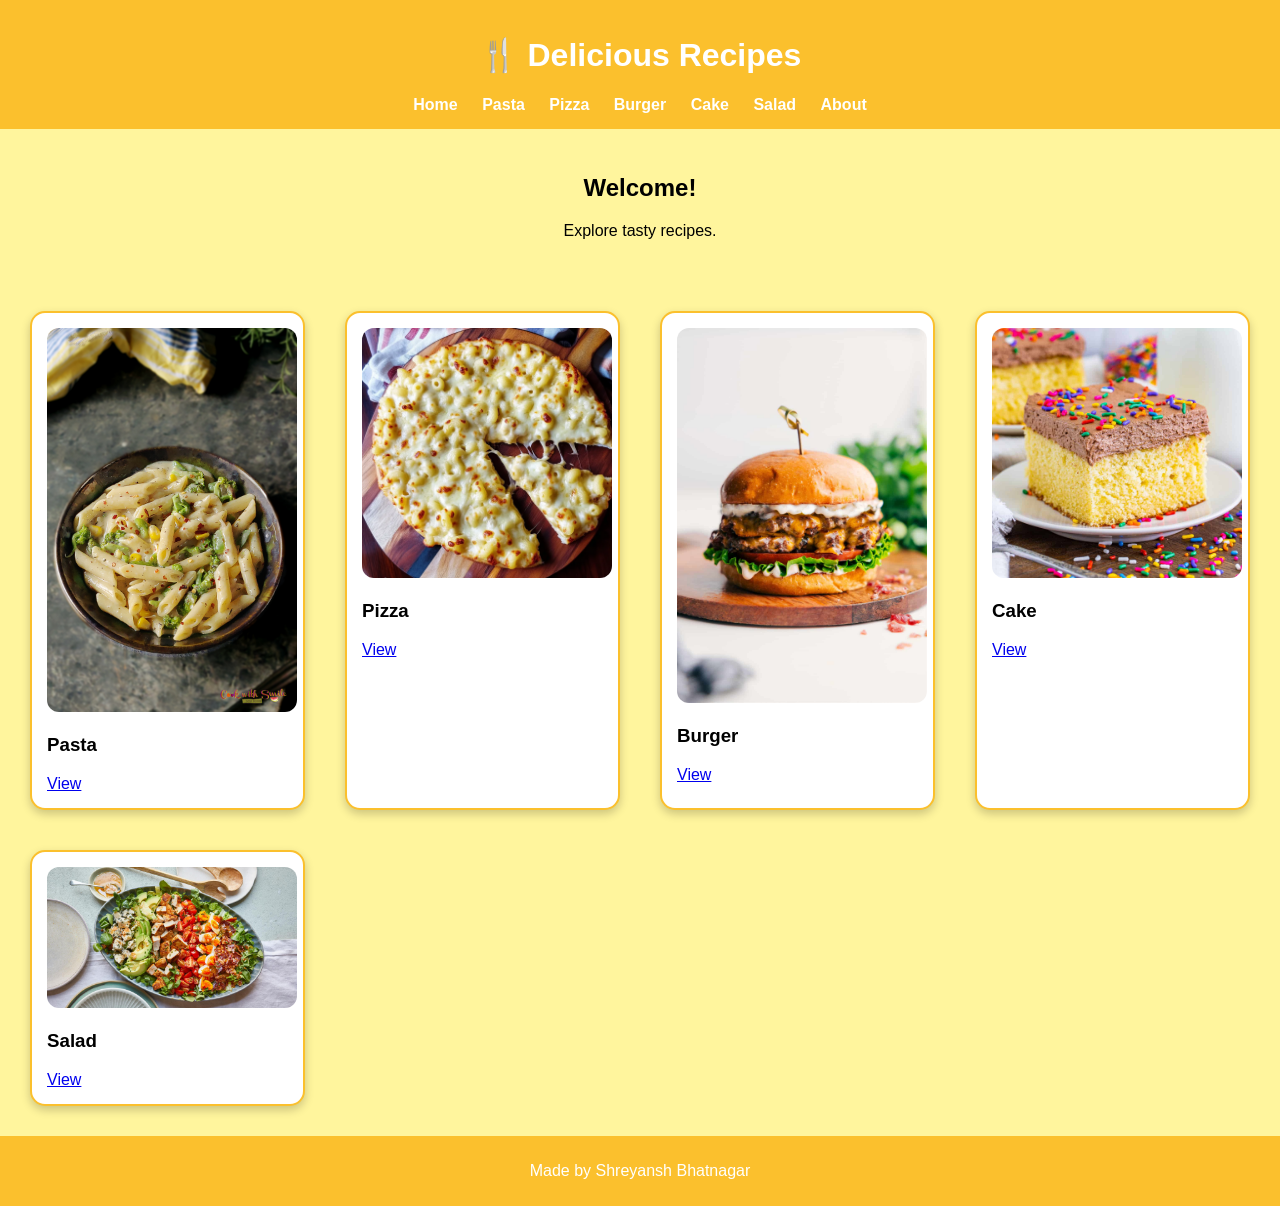
<file: index.html>
<!DOCTYPE html>
<html>
<head>
<title>Recipes</title>
<meta name="viewport" content="width=device-width, initial-scale=1.0">

<!-- CORRECT CSS LINK -->
<link rel="stylesheet" href="styles.css">
</head>

<body class="home">

<header>
<h1>🍴 Delicious Recipes</h1>

<nav>
<a href="index.html">Home</a>
<a href="recipe1.html">Pasta</a>
<a href="recipe2.html">Pizza</a>
<a href="recipe3.html">Burger</a>
<a href="recipe4.html">Cake</a>
<a href="recipe5.html">Salad</a>
<a href="about.html">About</a>
</nav>

</header>

<section class="intro">
<h2>Welcome!</h2>
<p>Explore tasty recipes.</p>
</section>

<section class="recipes">

<div class="card">
<img src="Images/pasta.jpg">
<h3>Pasta</h3>
<a href="recipe1.html">View</a>
</div>

<div class="card">
<img src="Images/pizza.jpg">
<h3>Pizza</h3>
<a href="recipe2.html">View</a>
</div>

<div class="card">
<img src="Images/burger.jpg">
<h3>Burger</h3>
<a href="recipe3.html">View</a>
</div>

<div class="card">
<img src="Images/cake.jpg">
<h3>Cake</h3>
<a href="recipe4.html">View</a>
</div>

<div class="card">
<img src="Images/salad.jpg">
<h3>Salad</h3>
<a href="recipe5.html">View</a>
</div>

</section>

<footer>
<p>Made by Shreyansh Bhatnagar</p>
</footer>

</body>
</html>
</file>
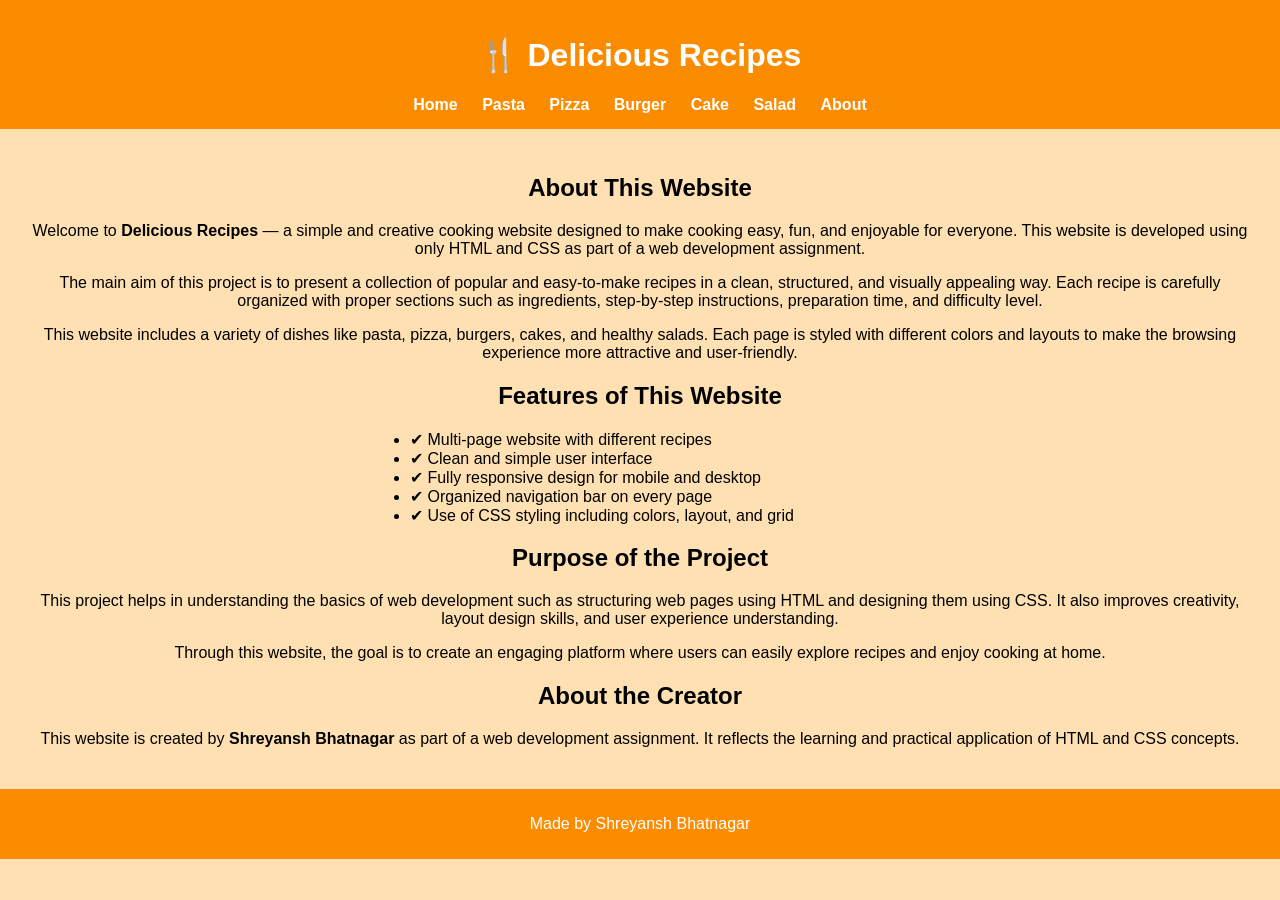
<file: about.html>
<!DOCTYPE html>
<html>
<head>
<title>About</title>
<meta name="viewport" content="width=device-width, initial-scale=1.0">
<link rel="stylesheet" href="styles.css">
</head>

<body class="about">

<header>
<h1>🍴 Delicious Recipes</h1>

<nav>
<a href="index.html">Home</a>
<a href="recipe1.html">Pasta</a>
<a href="recipe2.html">Pizza</a>
<a href="recipe3.html">Burger</a>
<a href="recipe4.html">Cake</a>
<a href="recipe5.html">Salad</a>
<a href="about.html">About</a>
</nav>

</header>

<section class="intro">

<h2>About This Website</h2>

<p>
Welcome to <b>Delicious Recipes</b> — a simple and creative cooking website designed to make cooking easy, fun, and enjoyable for everyone.
This website is developed using only HTML and CSS as part of a web development assignment.
</p>

<p>
The main aim of this project is to present a collection of popular and easy-to-make recipes in a clean, structured, and visually appealing way.
Each recipe is carefully organized with proper sections such as ingredients, step-by-step instructions, preparation time, and difficulty level.
</p>

<p>
This website includes a variety of dishes like pasta, pizza, burgers, cakes, and healthy salads.
Each page is styled with different colors and layouts to make the browsing experience more attractive and user-friendly.
</p>

<h2>Features of This Website</h2>

<ul>
<li>✔ Multi-page website with different recipes</li>
<li>✔ Clean and simple user interface</li>
<li>✔ Fully responsive design for mobile and desktop</li>
<li>✔ Organized navigation bar on every page</li>
<li>✔ Use of CSS styling including colors, layout, and grid</li>
</ul>

<h2>Purpose of the Project</h2>

<p>
This project helps in understanding the basics of web development such as structuring web pages using HTML and designing them using CSS.
It also improves creativity, layout design skills, and user experience understanding.
</p>

<p>
Through this website, the goal is to create an engaging platform where users can easily explore recipes and enjoy cooking at home.
</p>

<h2>About the Creator</h2>

<p>
This website is created by <b>Shreyansh Bhatnagar</b> as part of a web development assignment.
It reflects the learning and practical application of HTML and CSS concepts.
</p>

</section>

<footer>
<p>Made by Shreyansh Bhatnagar</p>
</footer>

</body>
</html>
</file>
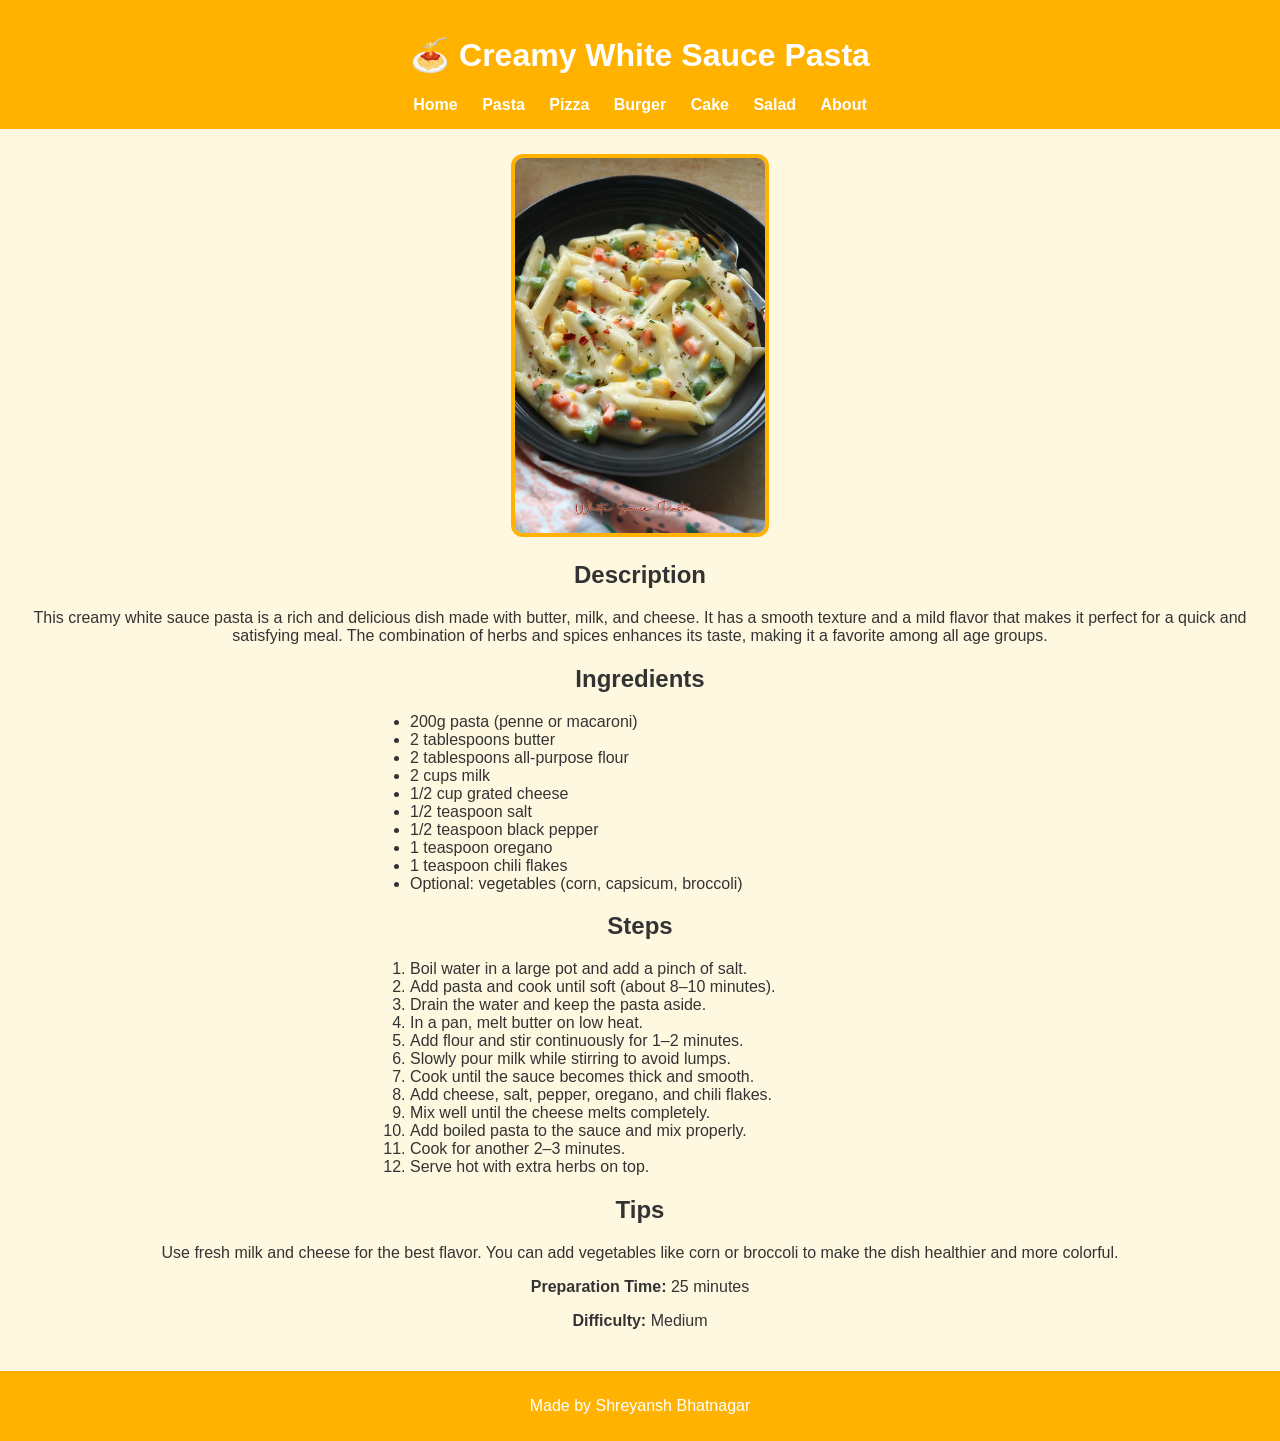
<file: recipe1.html>
<!DOCTYPE html>
<html>
<head>
    <title>Pasta</title>
    <meta name="viewport" content="width=device-width, initial-scale=1.0">

    <!-- CORRECT CSS LINK -->
    <link rel="stylesheet" href="styles.css">
</head>

<body class="pasta">

<header>
    <h1>🍝 Creamy White Sauce Pasta</h1>
    <nav>
        <a href="index.html">Home</a>
        <a href="recipe1.html">Pasta</a>
        <a href="recipe2.html">Pizza</a>
        <a href="recipe3.html">Burger</a>
        <a href="recipe4.html">Cake</a>
        <a href="recipe5.html">Salad</a>
        <a href="about.html">About</a>
    </nav>
</header>

<section class="recipe">

    <img src="Images/pasta1.jpg">

    <h2>Description</h2>
    <p>
        This creamy white sauce pasta is a rich and delicious dish made with butter, milk, and cheese.
        It has a smooth texture and a mild flavor that makes it perfect for a quick and satisfying meal.
        The combination of herbs and spices enhances its taste, making it a favorite among all age groups.
    </p>

    <h2>Ingredients</h2>
    <ul>
        <li>200g pasta (penne or macaroni)</li>
        <li>2 tablespoons butter</li>
        <li>2 tablespoons all-purpose flour</li>
        <li>2 cups milk</li>
        <li>1/2 cup grated cheese</li>
        <li>1/2 teaspoon salt</li>
        <li>1/2 teaspoon black pepper</li>
        <li>1 teaspoon oregano</li>
        <li>1 teaspoon chili flakes</li>
        <li>Optional: vegetables (corn, capsicum, broccoli)</li>
    </ul>

    <h2>Steps</h2>
    <ol>
        <li>Boil water in a large pot and add a pinch of salt.</li>
        <li>Add pasta and cook until soft (about 8–10 minutes).</li>
        <li>Drain the water and keep the pasta aside.</li>
        <li>In a pan, melt butter on low heat.</li>
        <li>Add flour and stir continuously for 1–2 minutes.</li>
        <li>Slowly pour milk while stirring to avoid lumps.</li>
        <li>Cook until the sauce becomes thick and smooth.</li>
        <li>Add cheese, salt, pepper, oregano, and chili flakes.</li>
        <li>Mix well until the cheese melts completely.</li>
        <li>Add boiled pasta to the sauce and mix properly.</li>
        <li>Cook for another 2–3 minutes.</li>
        <li>Serve hot with extra herbs on top.</li>
    </ol>

    <h2>Tips</h2>
    <p>
        Use fresh milk and cheese for the best flavor. You can add vegetables like corn or broccoli
        to make the dish healthier and more colorful.
    </p>

    <p><b>Preparation Time:</b> 25 minutes</p>
    <p><b>Difficulty:</b> Medium</p>

</section>

<footer>
    <p>Made by Shreyansh Bhatnagar</p>
</footer>

</body>
</html>
</file>
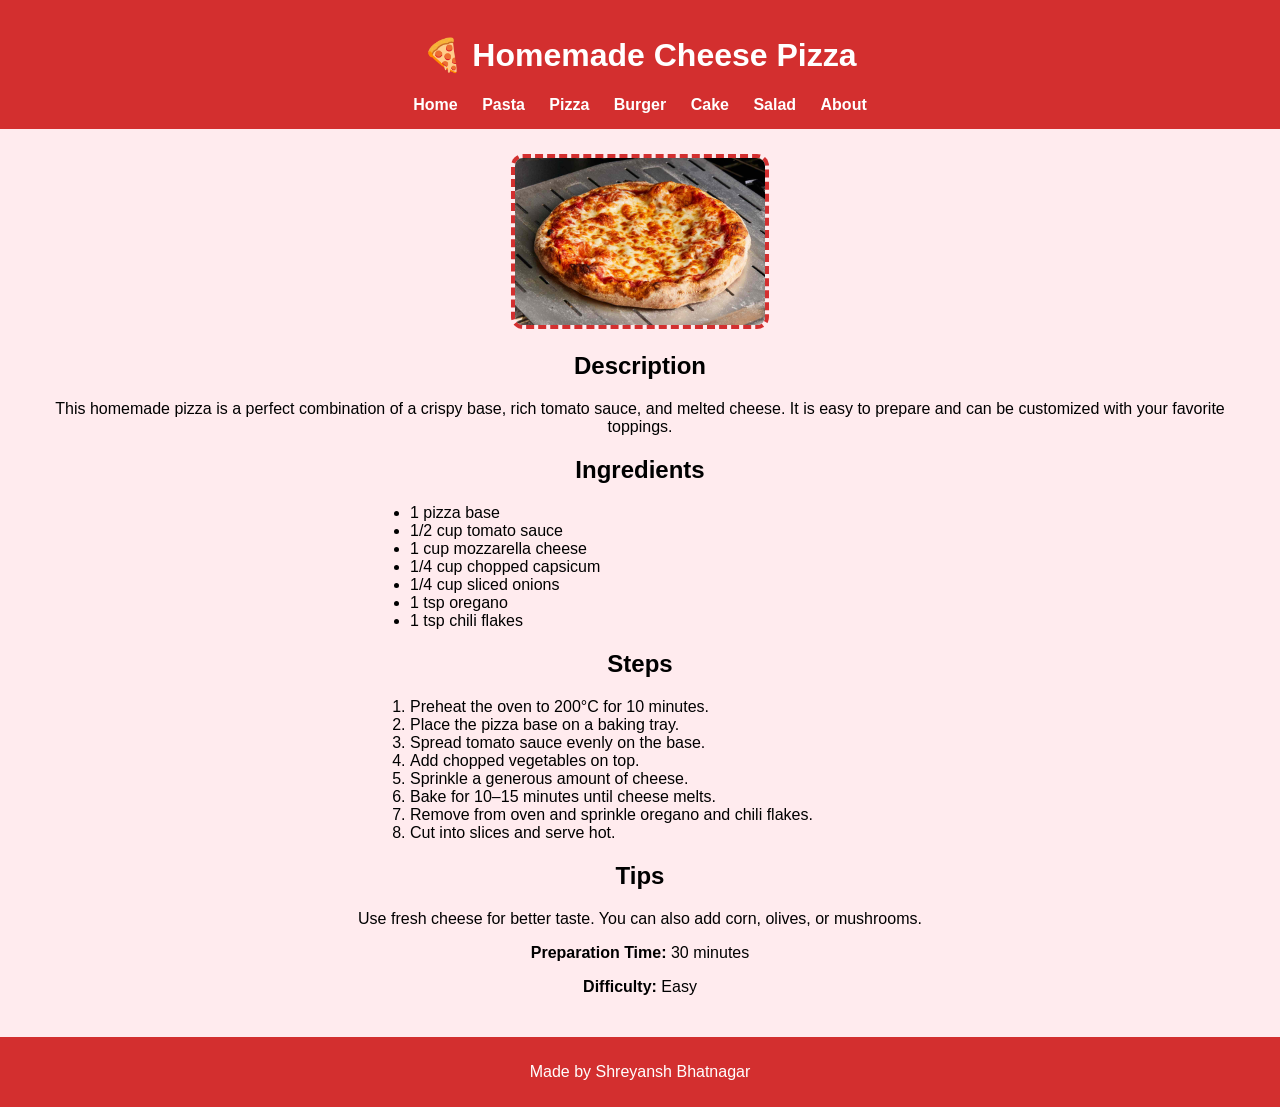
<file: recipe2.html>
<!DOCTYPE html>
<html>
<head>
<title>Pizza</title>
<meta name="viewport" content="width=device-width, initial-scale=1.0">
<link rel="stylesheet" href="styles.css">
</head>

<body class="pizza">

<header>
<h1>🍕 Homemade Cheese Pizza</h1>
<nav>
        <a href="index.html">Home</a>
        <a href="recipe1.html">Pasta</a>
        <a href="recipe2.html">Pizza</a>
        <a href="recipe3.html">Burger</a>
        <a href="recipe4.html">Cake</a>
        <a href="recipe5.html">Salad</a>
        <a href="about.html">About</a>
    </nav>
</header>

<section class="recipe">

<img src="Images/pizza1.jpg">

<h2>Description</h2>
<p>This homemade pizza is a perfect combination of a crispy base, rich tomato sauce, and melted cheese. It is easy to prepare and can be customized with your favorite toppings.</p>

<h2>Ingredients</h2>
<ul>
<li>1 pizza base</li>
<li>1/2 cup tomato sauce</li>
<li>1 cup mozzarella cheese</li>
<li>1/4 cup chopped capsicum</li>
<li>1/4 cup sliced onions</li>
<li>1 tsp oregano</li>
<li>1 tsp chili flakes</li>
</ul>

<h2>Steps</h2>
<ol>
<li>Preheat the oven to 200°C for 10 minutes.</li>
<li>Place the pizza base on a baking tray.</li>
<li>Spread tomato sauce evenly on the base.</li>
<li>Add chopped vegetables on top.</li>
<li>Sprinkle a generous amount of cheese.</li>
<li>Bake for 10–15 minutes until cheese melts.</li>
<li>Remove from oven and sprinkle oregano and chili flakes.</li>
<li>Cut into slices and serve hot.</li>
</ol>

<h2>Tips</h2>
<p>Use fresh cheese for better taste. You can also add corn, olives, or mushrooms.</p>

<p><b>Preparation Time:</b> 30 minutes</p>
<p><b>Difficulty:</b> Easy</p>

</section>

<footer>
<p>Made by Shreyansh Bhatnagar</p>
</footer>

</body>
</html>
</file>
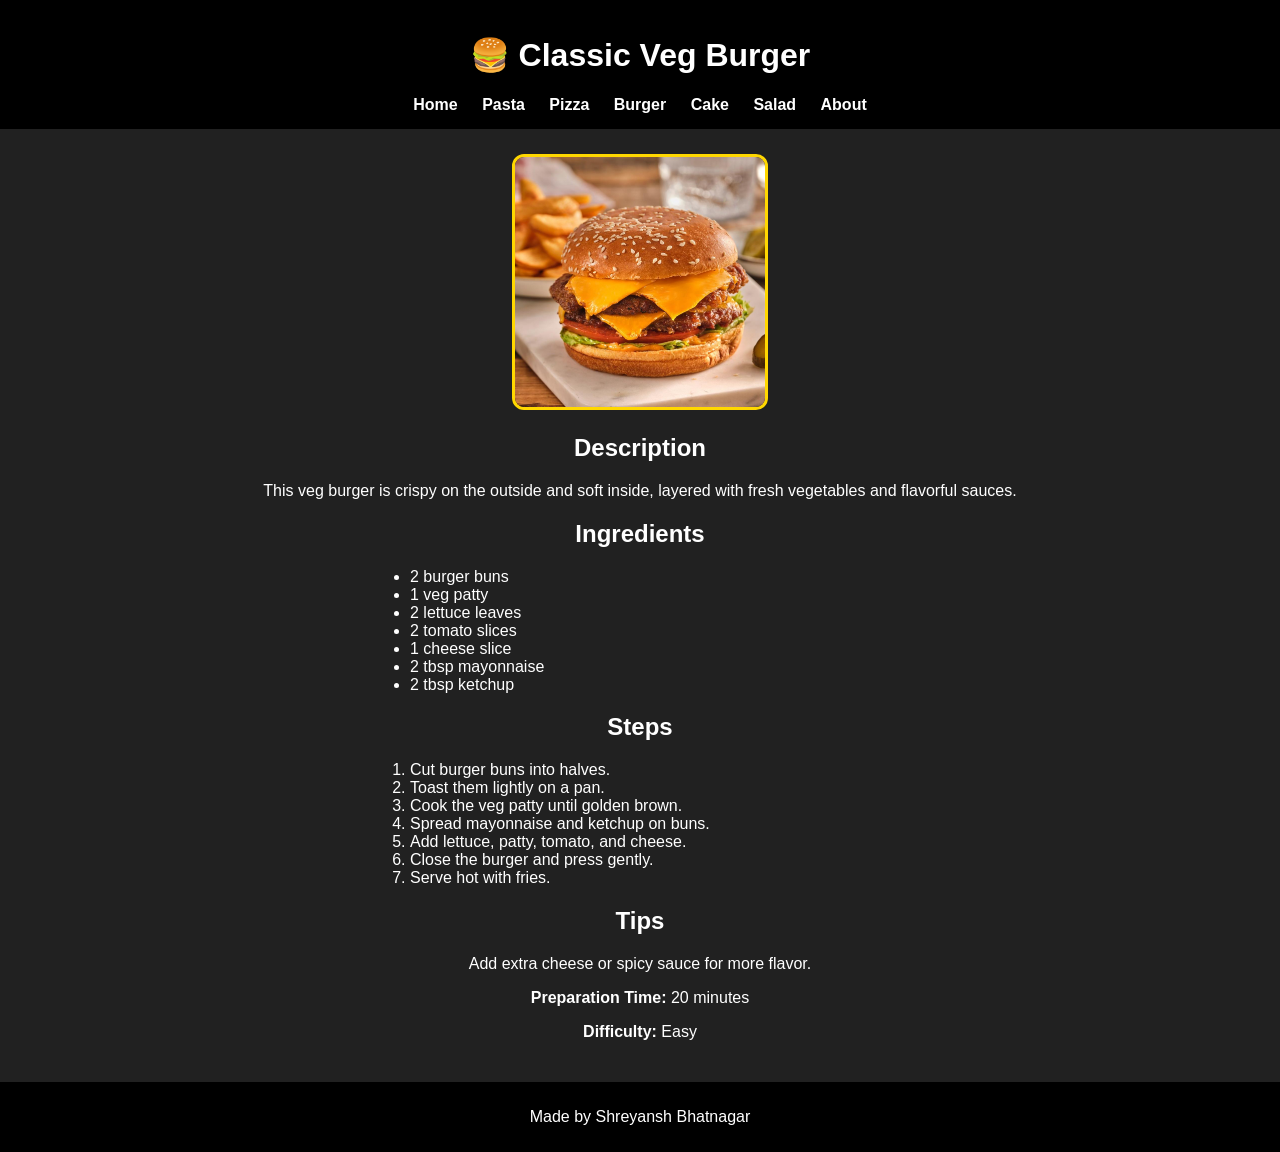
<file: recipe3.html>
<!DOCTYPE html>
<html>
<head>
<title>Burger</title>
<meta name="viewport" content="width=device-width, initial-scale=1.0">
<link rel="stylesheet" href="styles.css">
</head>

<body class="burger">

<header>
<h1>🍔 Classic Veg Burger</h1>
<nav>
        <a href="index.html">Home</a>
        <a href="recipe1.html">Pasta</a>
        <a href="recipe2.html">Pizza</a>
        <a href="recipe3.html">Burger</a>
        <a href="recipe4.html">Cake</a>
        <a href="recipe5.html">Salad</a>
        <a href="about.html">About</a>
    </nav>
</header>

<section class="recipe">

<img src="Images/burger1.jpg">

<h2>Description</h2>
<p>This veg burger is crispy on the outside and soft inside, layered with fresh vegetables and flavorful sauces.</p>

<h2>Ingredients</h2>
<ul>
<li>2 burger buns</li>
<li>1 veg patty</li>
<li>2 lettuce leaves</li>
<li>2 tomato slices</li>
<li>1 cheese slice</li>
<li>2 tbsp mayonnaise</li>
<li>2 tbsp ketchup</li>
</ul>

<h2>Steps</h2>
<ol>
<li>Cut burger buns into halves.</li>
<li>Toast them lightly on a pan.</li>
<li>Cook the veg patty until golden brown.</li>
<li>Spread mayonnaise and ketchup on buns.</li>
<li>Add lettuce, patty, tomato, and cheese.</li>
<li>Close the burger and press gently.</li>
<li>Serve hot with fries.</li>
</ol>

<h2>Tips</h2>
<p>Add extra cheese or spicy sauce for more flavor.</p>

<p><b>Preparation Time:</b> 20 minutes</p>
<p><b>Difficulty:</b> Easy</p>

</section>

<footer>
<p>Made by Shreyansh Bhatnagar</p>
</footer>

</body>
</html>
</file>
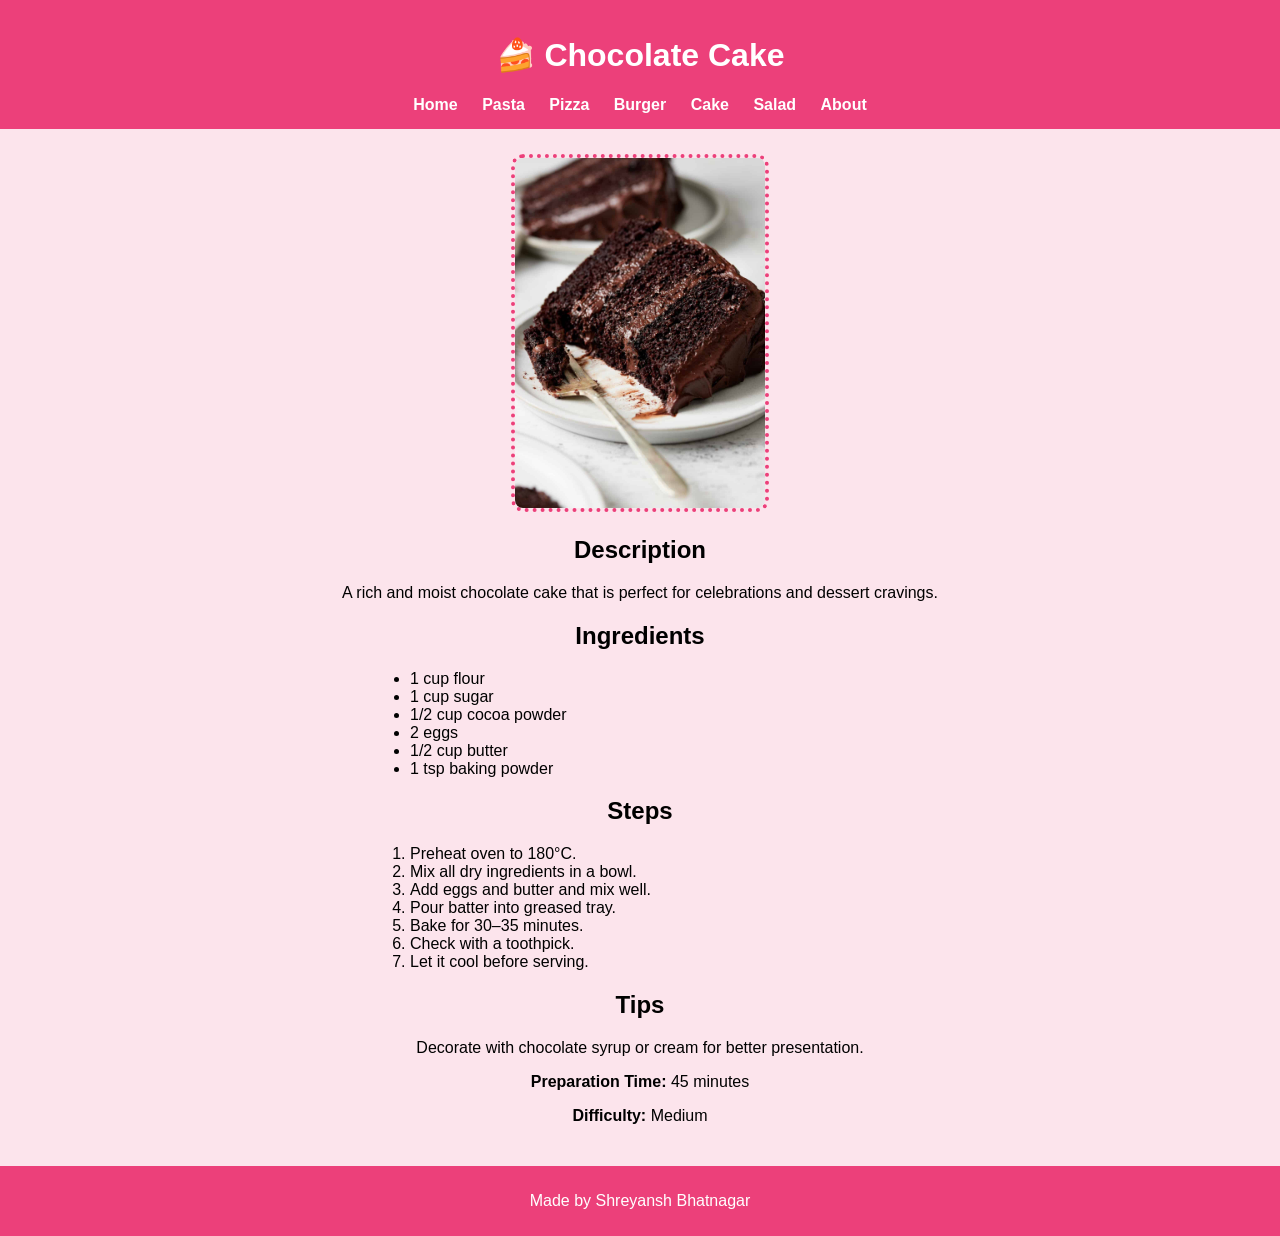
<file: recipe4.html>
<!DOCTYPE html>
<html>
<head>
<title>Cake</title>
<meta name="viewport" content="width=device-width, initial-scale=1.0">
<link rel="stylesheet" href="styles.css">
</head>

<body class="cake">

<header>
<h1>🍰 Chocolate Cake</h1>
<nav>
        <a href="index.html">Home</a>
        <a href="recipe1.html">Pasta</a>
        <a href="recipe2.html">Pizza</a>
        <a href="recipe3.html">Burger</a>
        <a href="recipe4.html">Cake</a>
        <a href="recipe5.html">Salad</a>
        <a href="about.html">About</a>
    </nav>
</header>

<section class="recipe">

<img src="Images/cake1.jpg">

<h2>Description</h2>
<p>A rich and moist chocolate cake that is perfect for celebrations and dessert cravings.</p>

<h2>Ingredients</h2>
<ul>
<li>1 cup flour</li>
<li>1 cup sugar</li>
<li>1/2 cup cocoa powder</li>
<li>2 eggs</li>
<li>1/2 cup butter</li>
<li>1 tsp baking powder</li>
</ul>

<h2>Steps</h2>
<ol>
<li>Preheat oven to 180°C.</li>
<li>Mix all dry ingredients in a bowl.</li>
<li>Add eggs and butter and mix well.</li>
<li>Pour batter into greased tray.</li>
<li>Bake for 30–35 minutes.</li>
<li>Check with a toothpick.</li>
<li>Let it cool before serving.</li>
</ol>

<h2>Tips</h2>
<p>Decorate with chocolate syrup or cream for better presentation.</p>

<p><b>Preparation Time:</b> 45 minutes</p>
<p><b>Difficulty:</b> Medium</p>

</section>

<footer>
<p>Made by Shreyansh Bhatnagar</p>
</footer>

</body>
</html>
</file>
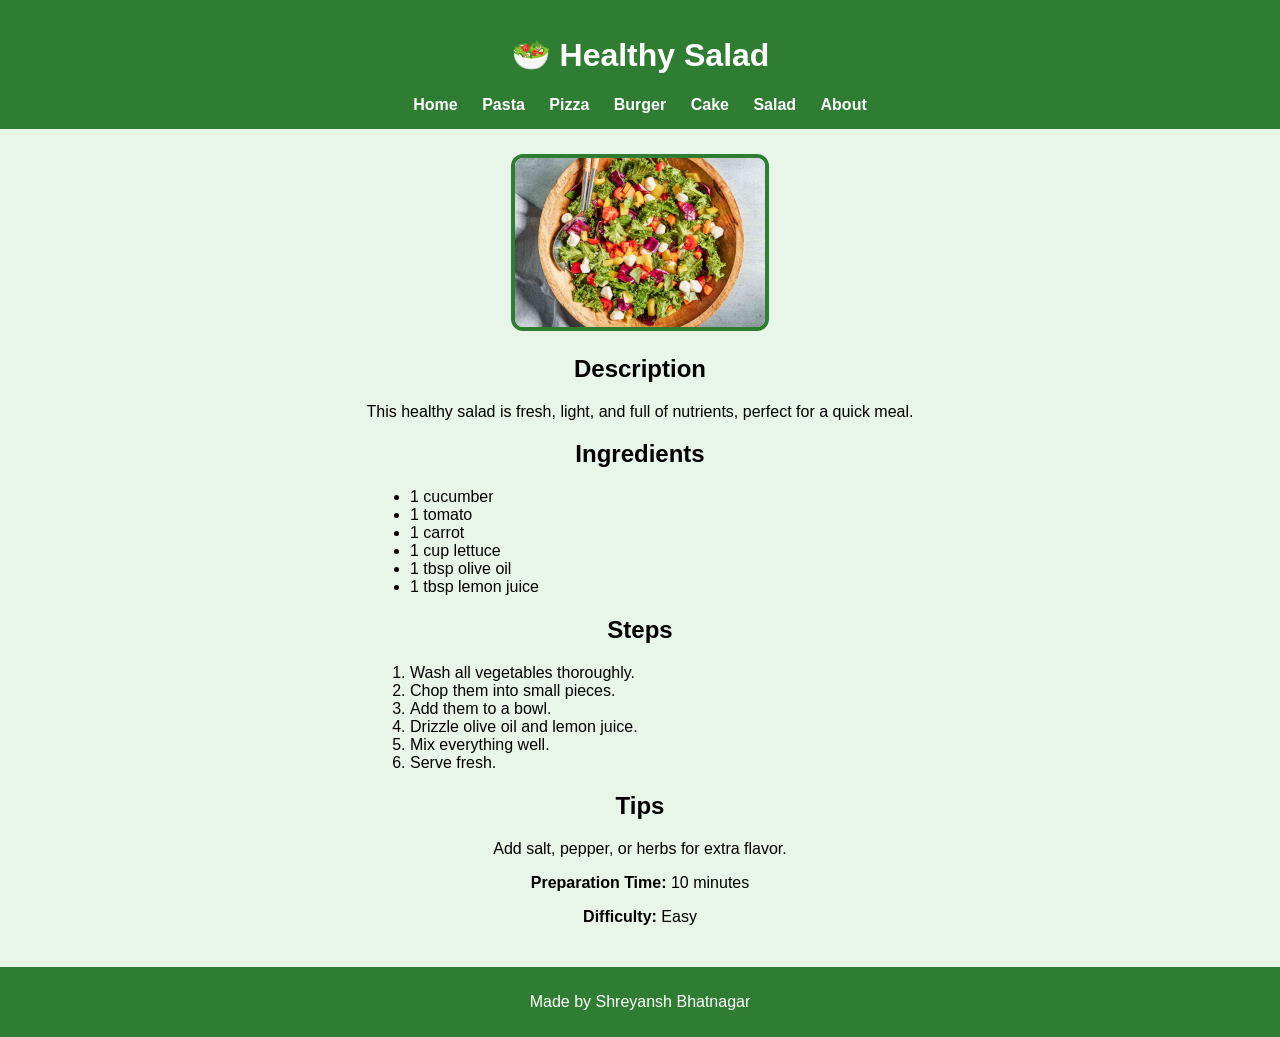
<file: recipe5.html>
<!DOCTYPE html>
<html>
<head>
<title>Salad</title>
<meta name="viewport" content="width=device-width, initial-scale=1.0">
<link rel="stylesheet" href="styles.css">
</head>

<body class="salad">

<header>
<h1>🥗 Healthy Salad</h1>
<nav>
        <a href="index.html">Home</a>
        <a href="recipe1.html">Pasta</a>
        <a href="recipe2.html">Pizza</a>
        <a href="recipe3.html">Burger</a>
        <a href="recipe4.html">Cake</a>
        <a href="recipe5.html">Salad</a>
        <a href="about.html">About</a>
    </nav>
</header>

<section class="recipe">

<img src="Images/salad1.jpg">

<h2>Description</h2>
<p>This healthy salad is fresh, light, and full of nutrients, perfect for a quick meal.</p>

<h2>Ingredients</h2>
<ul>
<li>1 cucumber</li>
<li>1 tomato</li>
<li>1 carrot</li>
<li>1 cup lettuce</li>
<li>1 tbsp olive oil</li>
<li>1 tbsp lemon juice</li>
</ul>

<h2>Steps</h2>
<ol>
<li>Wash all vegetables thoroughly.</li>
<li>Chop them into small pieces.</li>
<li>Add them to a bowl.</li>
<li>Drizzle olive oil and lemon juice.</li>
<li>Mix everything well.</li>
<li>Serve fresh.</li>
</ol>

<h2>Tips</h2>
<p>Add salt, pepper, or herbs for extra flavor.</p>

<p><b>Preparation Time:</b> 10 minutes</p>
<p><b>Difficulty:</b> Easy</p>

</section>

<footer>
<p>Made by Shreyansh Bhatnagar</p>
</footer>

</body>
</html>
</file>
<file: styles.css>
body {
    margin: 0;
    font-family: 'Segoe UI', Arial, sans-serif;
}

header {
    text-align: center;
    padding: 15px;
    color: white;
    font-weight: bold;
}

nav a {
    margin: 10px;
    color: white;
    text-decoration: none;
    font-weight: bold;
}

nav a:hover {
    text-decoration: underline;
}

.intro, .recipe {
    text-align: center;
    padding: 25px;
}

h1, h2 {
    font-weight: bold;
}

.recipes {
    display: grid;
    grid-template-columns: repeat(auto-fit, minmax(250px, 1fr));
    gap: 20px;
    padding: 20px;
}

.card {
    background: white;
    margin: 10px;
    padding: 15px;
    border-radius: 15px;
    box-shadow: 0 4px 10px rgba(0,0,0,0.2);
    transition: 0.3s;
}

.card:hover {
    transform: scale(1.05);
}

img {
    width: 250px;
    border-radius: 12px;
}

ul, ol {
    text-align: left;
    max-width: 500px;
    margin: auto;
}

footer {
    text-align: center;
    padding: 10px;
    color: white;
}


.home {
    background-color: #fff59d; /* light yellow */
}

.home header, .home footer {
    background-color: #fbc02d;
}

.home .card {
    border: 2px solid #fbc02d;
}

.about {
    background-color: #ffe0b2;
}

.about header, .about footer {
    background-color: #fb8c00;
}

.pasta {
    background-color: #fff8e1;
    color: #333;
}

.pasta header, .pasta footer {
    background-color: #ffb300;
}

.pasta img {
    border: 4px solid #ffb300;
}

.pizza {
    background-color: #ffebee;
}

.pizza header, .pizza footer {
    background-color: #d32f2f;
}

.pizza img {
    border: 4px dashed #d32f2f;
}

.burger {
    background-color: #212121;
    color: white;
}

.burger header, .burger footer {
    background-color: #000;
}

.burger img {
    border: 3px solid gold;
}

.cake {
    background-color: #fce4ec;
}

.cake header, .cake footer {
    background-color: #ec407a;
}

.cake img {
    border: 4px dotted #ec407a;
}

.salad {
    background-color: #e8f5e9;
}

.salad header, .salad footer {
    background-color: #2e7d32;
}

.salad img {
    border: 4px solid #2e7d32;
}

@media (max-width: 600px) {
    .recipes {
        grid-template-columns: 1fr;
    }

    nav a {
        display: block;
        margin: 5px;
    }
}
</file>
